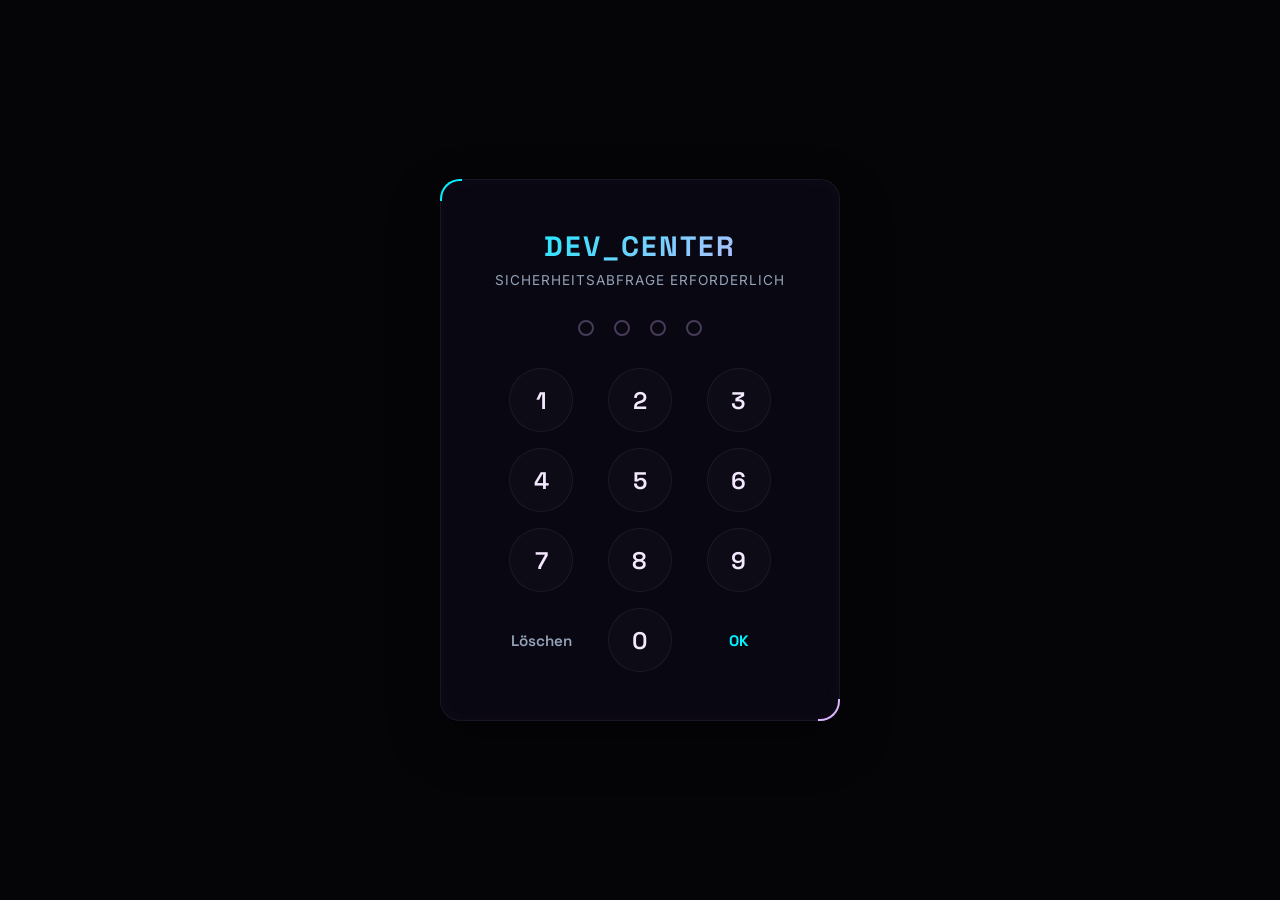
<file: index.html>
<!DOCTYPE html>
<html lang="de">
<head>
    <meta charset="UTF-8">
    <meta name="viewport" content="width=device-width, initial-scale=1.0">
    
    <!-- Cache-Control: Verhindert, dass Browser die Seite hartnäckig zwischenspeichern -->
    <meta http-equiv="Cache-Control" content="no-cache, no-store, must-revalidate">
    <meta http-equiv="Pragma" content="no-cache">
    <meta http-equiv="Expires" content="0">
    
    <title>KAI // DEV_CENTER</title>
    
    <!-- Google Fonts: Space Grotesk (Sci-Fi headings) & Inter (Clean UI text) -->
    <link rel="preconnect" href="https://fonts.googleapis.com">
    <link rel="preconnect" href="https://fonts.gstatic.com" crossorigin>
    <link href="https://fonts.googleapis.com/css2?family=Inter:wght@300;400;500;600;700&family=Space+Grotesk:wght@400;600;700&display=swap" rel="stylesheet">
    
    <style>
        :root {
            --bg-color: #050508;
            --panel-bg: rgba(13, 10, 24, 0.65);
            --border-glow: rgba(0, 242, 254, 0.15);
            --text-primary: #f3e8ff; /* Soft purple-white */
            --text-secondary: #94a3b8;
            
            /* Turquoise & Light Purple color scheme */
            --turquoise: #00f2fe;
            --purple: #d8b4fe;
            --dark-purple: #a855f7;
            --error: #ef4444;
            --success: #10b981;
            
            --neon-shadow-turquoise: 0 0 15px rgba(0, 242, 254, 0.25);
            --neon-shadow-purple: 0 0 15px rgba(216, 180, 254, 0.25);
            --glass-border: 1px solid rgba(216, 180, 254, 0.08);
        }

        * {
            box-sizing: border-box;
            margin: 0;
            padding: 0;
            user-select: none;
            -webkit-user-select: none;
        }

        body {
            font-family: 'Inter', sans-serif;
            background-color: var(--bg-color);
            color: var(--text-primary);
            min-height: 100vh;
            display: flex;
            flex-direction: column;
            overflow-x: hidden;
            position: relative;
        }

        /* Ambient Glow Backgrounds in Turquoise & Purple */
        .ambient-glow-1 {
            position: fixed;
            width: 500px;
            height: 500px;
            background: radial-gradient(circle, rgba(0, 242, 254, 0.07) 0%, transparent 70%);
            top: -100px;
            left: -100px;
            pointer-events: none;
            z-index: -1;
        }

        .ambient-glow-2 {
            position: fixed;
            width: 600px;
            height: 600px;
            background: radial-gradient(circle, rgba(216, 180, 254, 0.07) 0%, transparent 70%);
            bottom: -150px;
            right: -100px;
            pointer-events: none;
            z-index: -1;
        }

        /* --- LOCK SCREEN (PASSWORD GATE) --- */
        #lockscreen {
            position: fixed;
            top: 0; left: 0; right: 0; bottom: 0;
            background-color: var(--bg-color);
            z-index: 1000;
            display: flex;
            justify-content: center;
            align-items: center;
            transition: opacity 0.5s ease, visibility 0.5s ease;
        }

        .lock-container {
            background: var(--panel-bg);
            backdrop-filter: blur(15px);
            -webkit-backdrop-filter: blur(15px);
            border: var(--glass-border);
            border-radius: 20px;
            padding: 3rem 2.5rem;
            width: 100%;
            max-width: 400px;
            box-shadow: 0 20px 50px rgba(0, 0, 0, 0.4), inset 0 0 20px rgba(216, 180, 254, 0.03);
            text-align: center;
            position: relative;
        }

        /* Decorative Corners */
        .lock-container::after {
            content: '';
            position: absolute;
            top: -1px; left: -1px; width: 20px; height: 20px;
            border-top: 2px solid var(--turquoise);
            border-left: 2px solid var(--turquoise);
            border-radius: 20px 0 0 0;
        }
        .lock-container::before {
            content: '';
            position: absolute;
            bottom: -1px; right: -1px; width: 20px; height: 20px;
            border-bottom: 2px solid var(--purple);
            border-right: 2px solid var(--purple);
            border-radius: 0 0 20px 0;
        }

        .lock-title {
            font-family: 'Space Grotesk', sans-serif;
            font-size: 1.75rem;
            font-weight: 700;
            letter-spacing: 2px;
            margin-bottom: 0.5rem;
            background: linear-gradient(135deg, var(--turquoise), var(--purple));
            -webkit-background-clip: text;
            -webkit-text-fill-color: transparent;
        }

        .lock-subtitle {
            font-size: 0.85rem;
            color: var(--text-secondary);
            margin-bottom: 2rem;
            letter-spacing: 1px;
        }

        /* Code dots display */
        .code-display {
            display: flex;
            justify-content: center;
            gap: 1.25rem;
            margin-bottom: 2rem;
        }

        .code-dot {
            width: 16px;
            height: 16px;
            border: 2px solid rgba(216, 180, 254, 0.3);
            border-radius: 50%;
            transition: all 0.2s cubic-bezier(0.175, 0.885, 0.32, 1.275);
        }

        .code-dot.active {
            background-color: var(--turquoise);
            border-color: var(--turquoise);
            box-shadow: var(--neon-shadow-turquoise);
            transform: scale(1.2);
        }

        .code-dot.error {
            background-color: var(--error);
            border-color: var(--error);
            box-shadow: 0 0 10px var(--error);
            transform: scale(1.1);
        }

        .code-dot.success {
            background-color: var(--success);
            border-color: var(--success);
            box-shadow: 0 0 10px var(--success);
            transform: scale(1.25);
        }

        /* Numpad grid */
        .numpad {
            display: grid;
            grid-template-columns: repeat(3, 1fr);
            gap: 1rem;
            max-width: 280px;
            margin: 0 auto;
        }

        .num-btn {
            background: rgba(255, 255, 255, 0.02);
            border: 1px solid rgba(216, 180, 254, 0.08);
            border-radius: 50%;
            width: 64px;
            height: 64px;
            display: flex;
            justify-content: center;
            align-items: center;
            font-family: 'Space Grotesk', sans-serif;
            font-size: 1.5rem;
            font-weight: 600;
            color: var(--text-primary);
            cursor: pointer;
            transition: all 0.2s ease;
            margin: 0 auto;
        }

        .num-btn:hover {
            background: rgba(0, 242, 254, 0.08);
            border-color: var(--turquoise);
            color: var(--turquoise);
            box-shadow: var(--neon-shadow-turquoise);
        }

        .num-btn:active {
            transform: scale(0.9);
        }

        .num-btn.action-btn {
            font-size: 0.95rem;
            color: var(--text-secondary);
            border-color: transparent;
            background: transparent;
        }

        .num-btn.action-btn:hover {
            color: var(--purple);
            background: rgba(216, 180, 254, 0.05);
            border-color: rgba(216, 180, 254, 0.2);
            box-shadow: var(--neon-shadow-purple);
        }

        /* --- DASHBOARD SECTION --- */
        #dashboard {
            opacity: 0;
            visibility: hidden;
            transition: opacity 0.5s ease, visibility 0.5s ease;
            display: flex;
            flex-direction: column;
            min-height: 100vh;
        }

        header {
            background: rgba(5, 5, 8, 0.85);
            border-bottom: 1px solid rgba(216, 180, 254, 0.1);
            padding: 1.25rem 2rem;
            display: flex;
            justify-content: space-between;
            align-items: center;
            backdrop-filter: blur(10px);
            -webkit-backdrop-filter: blur(10px);
            z-index: 10;
        }

        .logo {
            font-family: 'Space Grotesk', sans-serif;
            font-size: 1.5rem;
            font-weight: 700;
            letter-spacing: 2px;
            background: linear-gradient(135deg, var(--turquoise), var(--purple));
            -webkit-background-clip: text;
            -webkit-text-fill-color: transparent;
        }

        .logo span {
            color: var(--text-primary);
            -webkit-text-fill-color: var(--text-primary);
            font-size: 0.9rem;
            font-family: monospace;
            border-left: 1px solid rgba(255,255,255,0.2);
            margin-left: 0.75rem;
            padding-left: 0.75rem;
            letter-spacing: 0;
        }

        .header-controls {
            display: flex;
            align-items: center;
            gap: 1.5rem;
        }

        .user-badge {
            font-size: 0.85rem;
            color: var(--text-secondary);
            font-family: monospace;
            background: rgba(216, 180, 254, 0.05);
            border: 1px solid rgba(216, 180, 254, 0.15);
            padding: 0.4rem 0.8rem;
            border-radius: 6px;
        }

        .logout-btn {
            background: transparent;
            border: 1px solid rgba(239, 68, 68, 0.2);
            color: var(--error);
            padding: 0.4rem 0.8rem;
            border-radius: 6px;
            font-size: 0.8rem;
            font-weight: 600;
            cursor: pointer;
            transition: all 0.2s ease;
            font-family: 'Space Grotesk', sans-serif;
        }

        .logout-btn:hover {
            background: rgba(239, 68, 68, 0.1);
            border-color: var(--error);
            box-shadow: 0 0 10px rgba(239, 68, 68, 0.15);
        }

        main {
            max-width: 1100px;
            width: 100%;
            margin: 0 auto;
            padding: 3rem 2rem;
            flex-grow: 1;
        }

        .welcome-hero {
            margin-bottom: 3rem;
        }

        .welcome-hero h1 {
            font-family: 'Space Grotesk', sans-serif;
            font-size: 2.5rem;
            font-weight: 700;
            margin-bottom: 0.5rem;
            letter-spacing: -0.5px;
        }

        .welcome-hero h1 span {
            background: linear-gradient(135deg, var(--turquoise), var(--purple));
            -webkit-background-clip: text;
            -webkit-text-fill-color: transparent;
        }

        .welcome-hero p {
            color: var(--text-secondary);
            font-size: 1.05rem;
            line-height: 1.6;
            max-width: 600px;
        }

        /* Project Cards Grid */
        .project-grid {
            display: grid;
            grid-template-columns: repeat(auto-fill, minmax(320px, 1fr));
            gap: 2rem;
        }

        .project-card {
            background: var(--panel-bg);
            backdrop-filter: blur(15px);
            -webkit-backdrop-filter: blur(15px);
            border: var(--glass-border);
            border-radius: 16px;
            padding: 2rem;
            display: flex;
            flex-direction: column;
            justify-content: space-between;
            position: relative;
            transition: all 0.3s cubic-bezier(0.165, 0.84, 0.44, 1);
            min-height: 220px;
            cursor: pointer;
            box-shadow: 0 10px 30px rgba(0, 0, 0, 0.2);
        }

        .project-card::after {
            content: '';
            position: absolute;
            top: -1px; left: -1px; width: 12px; height: 12px;
            border-top: 2px solid var(--turquoise);
            border-left: 2px solid var(--turquoise);
            border-radius: 16px 0 0 0;
            opacity: 0;
            transition: opacity 0.3s ease;
        }

        .project-card::before {
            content: '';
            position: absolute;
            bottom: -1px; right: -1px; width: 12px; height: 12px;
            border-bottom: 2px solid var(--purple);
            border-right: 2px solid var(--purple);
            border-radius: 0 0 16px 0;
            opacity: 0;
            transition: opacity 0.3s ease;
        }

        .project-card:hover {
            transform: translateY(-5px);
            border-color: rgba(216, 180, 254, 0.25);
            box-shadow: 0 15px 40px rgba(0, 0, 0, 0.4), var(--neon-shadow-purple);
        }

        .project-card:hover::after, .project-card:hover::before {
            opacity: 1;
        }

        .card-header {
            display: flex;
            justify-content: space-between;
            align-items: flex-start;
            margin-bottom: 1.25rem;
        }

        .project-icon {
            width: 44px;
            height: 44px;
            border-radius: 10px;
            background: rgba(0, 242, 254, 0.08);
            border: 1px solid rgba(0, 242, 254, 0.2);
            color: var(--turquoise);
            display: flex;
            justify-content: center;
            align-items: center;
            font-size: 1.25rem;
            transition: all 0.3s ease;
        }

        .project-card:hover .project-icon {
            background: var(--turquoise);
            color: #050508;
            box-shadow: var(--neon-shadow-turquoise);
        }

        .project-status {
            font-family: monospace;
            font-size: 0.75rem;
            font-weight: 600;
            text-transform: uppercase;
            padding: 0.25rem 0.6rem;
            border-radius: 4px;
            letter-spacing: 0.5px;
        }

        .status-active {
            background: rgba(16, 185, 129, 0.1);
            color: var(--success);
            border: 1px solid rgba(16, 185, 129, 0.2);
        }

        .status-setup {
            background: rgba(216, 180, 254, 0.1);
            color: var(--purple);
            border: 1px solid rgba(216, 180, 254, 0.2);
        }

        .status-empty {
            background: rgba(255, 255, 255, 0.03);
            color: var(--text-secondary);
            border: 1px solid rgba(255, 255, 255, 0.05);
        }

        .project-title {
            font-family: 'Space Grotesk', sans-serif;
            font-weight: 700;
            font-size: 1.25rem;
            margin-bottom: 0.5rem;
            color: #fff;
        }

        .project-desc {
            font-size: 0.85rem;
            color: var(--text-secondary);
            line-height: 1.5;
            margin-bottom: 1.5rem;
        }

        .project-link {
            font-family: 'Space Grotesk', sans-serif;
            font-size: 0.85rem;
            font-weight: 600;
            color: var(--purple);
            display: flex;
            align-items: center;
            gap: 0.5rem;
            text-decoration: none;
            transition: all 0.2s ease;
        }

        .project-card:hover .project-link {
            color: var(--turquoise);
            text-shadow: var(--neon-shadow-turquoise);
        }

        .project-link svg {
            transition: transform 0.2s ease;
        }

        .project-card:hover .project-link svg {
            transform: translateX(4px);
        }

        /* Guide Card Style (Info box for creating subfolders) */
        .guide-box {
            grid-column: 1 / -1;
            background: linear-gradient(135deg, rgba(0, 242, 254, 0.03) 0%, rgba(216, 180, 254, 0.03) 100%);
            border: 1px dashed rgba(216, 180, 254, 0.2);
            border-radius: 16px;
            padding: 2rem;
            margin-top: 2rem;
            position: relative;
        }

        .guide-box h2 {
            font-family: 'Space Grotesk', sans-serif;
            font-size: 1.25rem;
            font-weight: 600;
            margin-bottom: 1rem;
            color: var(--purple);
            display: flex;
            align-items: center;
            gap: 0.5rem;
        }

        .guide-list {
            list-style: none;
        }

        .guide-item {
            font-size: 0.9rem;
            color: var(--text-secondary);
            margin-bottom: 0.75rem;
            line-height: 1.5;
            display: flex;
            gap: 0.75rem;
        }

        .guide-item code {
            font-family: monospace;
            background: rgba(255,255,255,0.05);
            padding: 0.15rem 0.4rem;
            border-radius: 4px;
            color: var(--turquoise);
        }

        footer.db-footer {
            text-align: center;
            padding: 2rem;
            color: var(--text-secondary);
            font-size: 0.85rem;
            border-top: 1px solid rgba(255, 255, 255, 0.05);
            margin-top: auto;
        }

        footer.db-footer a {
            color: var(--purple);
            text-decoration: none;
        }

        footer.db-footer a:hover {
            color: var(--turquoise);
            text-decoration: underline;
        }

        /* Vibrating effect for passcode error */
        @keyframes shake {
            0%, 100% { transform: translateX(0); }
            20%, 60% { transform: translateX(-8px); }
            40%, 80% { transform: translateX(8px); }
        }

        .shake {
            animation: shake 0.3s ease-in-out;
        }
    </style>
</head>
<body>

    <div class="ambient-glow-1"></div>
    <div class="ambient-glow-2"></div>

    <!-- LOCK SCREEN SECTION -->
    <section id="lockscreen">
        <div class="lock-container" id="lock-container">
            <div class="lock-title">DEV_CENTER</div>
            <div class="lock-subtitle">SICHERHEITSABFRAGE ERFORDERLICH</div>
            
            <!-- Passcode Display Dots -->
            <div class="code-display">
                <div class="code-dot" id="dot-0"></div>
                <div class="code-dot" id="dot-1"></div>
                <div class="code-dot" id="dot-2"></div>
                <div class="code-dot" id="dot-3"></div>
            </div>

            <!-- On-Screen Keypad -->
            <div class="numpad">
                <button class="num-btn" onclick="pressKey(1)">1</button>
                <button class="num-btn" onclick="pressKey(2)">2</button>
                <button class="num-btn" onclick="pressKey(3)">3</button>
                <button class="num-btn" onclick="pressKey(4)">4</button>
                <button class="num-btn" onclick="pressKey(5)">5</button>
                <button class="num-btn" onclick="pressKey(6)">6</button>
                <button class="num-btn" onclick="pressKey(7)">7</button>
                <button class="num-btn" onclick="pressKey(8)">8</button>
                <button class="num-btn" onclick="pressKey(9)">9</button>
                <button class="num-btn action-btn" onclick="clearCode()">Löschen</button>
                <button class="num-btn" onclick="pressKey(0)">0</button>
                <button class="num-btn action-btn" onclick="submitPasscode()" style="font-weight: 700; color: var(--turquoise);">OK</button>
            </div>
        </div>
    </section>

    <!-- DASHBOARD SECTION -->
    <section id="dashboard">
        <header>
            <div class="logo">KAI // <span>DEV_CENTER</span></div>
            <div class="header-controls">
                <div class="user-badge">USER: kaik93-bit</div>
                <button class="logout-btn" onclick="logout()">SPERREN</button>
            </div>
        </header>

        <main>
            <section class="welcome-hero">
                <h1>Dev <span>Playground</span></h1>
            </section>

            <!-- Projects Grid -->
            <section class="project-grid">
                
                <!-- Project Hub (This Page) -->
                <article class="project-card" style="cursor: default;">
                    <div>
                        <div class="card-header">
                            <div class="project-icon">🏛️</div>
                            <span class="project-status status-active">Aktiv</span>
                        </div>
                        <h2 class="project-title">Projekt-Hub</h2>
                        <p class="project-desc">Das Hauptportal zur Verwaltung deiner Tests und Layouts. Schützt deine Verzeichnisse vor unbefugtem Zugriff.</p>
                    </div>
                    <span class="project-link" style="color: var(--text-secondary);">Aktuelle Ansicht</span>
                </article>

                <!-- Project 1: MindfulMe -->
                <article class="project-card" onclick="openProject('mindfulme')">
                    <div>
                        <div class="card-header">
                            <div class="project-icon">🧘</div>
                            <span class="project-status status-active">Aktiv</span>
                        </div>
                        <h2 class="project-title">MindfulMe</h2>
                        <p class="project-desc">Ein interaktiver Mental-Health-Prototyp im Handy-Format. Enthält Atemübungen, Stimmungstracker und ein Tagebuch.</p>
                    </div>
                    <a href="#" class="project-link" onclick="event.preventDefault()">
                        Starten
                        <svg xmlns="http://www.w3.org/2000/svg" width="16" height="16" viewBox="0 0 24 24" fill="none" stroke="currentColor" stroke-width="2.5" stroke-linecap="round" stroke-linejoin="round">
                            <line x1="5" y1="12" x2="19" y2="12"></line>
                            <polyline points="12 5 19 12 12 19"></polyline>
                        </svg>
                    </a>
                </article>

                <!-- Project 2: Nello's Magic Calculator -->
                <article class="project-card" onclick="openProject('calculator')">
                    <div>
                        <div class="card-header">
                            <div class="project-icon">💖</div>
                            <span class="project-status status-active">Aktiv</span>
                        </div>
                        <h2 class="project-title">Nello's Calculator</h2>
                        <p class="project-desc">Nellos zauberhafter Taschenrechner mit verschiedenen Neon-Themes, Berechnungs-Verlauf und einem schwebenden Herz-Effekt-Knopf.</p>
                    </div>
                    <a href="#" class="project-link" onclick="event.preventDefault()">
                        Starten
                        <svg xmlns="http://www.w3.org/2000/svg" width="16" height="16" viewBox="0 0 24 24" fill="none" stroke="currentColor" stroke-width="2.5" stroke-linecap="round" stroke-linejoin="round">
                            <line x1="5" y1="12" x2="19" y2="12"></line>
                            <polyline points="12 5 19 12 12 19"></polyline>
                        </svg>
                    </a>
                </article>

            </section>
        </main>
    </section>
    </section>

    <!-- SOUND SYNTHESIS FOR BUTTONS -->
    <script>
        class SoundEffects {
            constructor() {
                this.ctx = null;
            }
            init() {
                if (!this.ctx) {
                    this.ctx = new (window.AudioContext || window.webkitAudioContext)();
                }
            }
            playBeep(freq, duration = 0.08, type = 'sine') {
                try {
                    this.init();
                    if (this.ctx.state === 'suspended') this.ctx.resume();
                    
                    const osc = this.ctx.createOscillator();
                    const gain = this.ctx.createGain();
                    
                    osc.type = type;
                    osc.frequency.setValueAtTime(freq, this.ctx.currentTime);
                    
                    gain.gain.setValueAtTime(0.08, this.ctx.currentTime);
                    gain.gain.exponentialRampToValueAtTime(0.01, this.ctx.currentTime + duration);
                    
                    osc.connect(gain);
                    gain.connect(this.ctx.destination);
                    
                    osc.start();
                    osc.stop(this.ctx.currentTime + duration);
                } catch(e) {}
            }
            playError() {
                this.playBeep(180, 0.25, 'sawtooth');
            }
            playSuccess() {
                try {
                    this.init();
                    const now = this.ctx.currentTime;
                    const osc = this.ctx.createOscillator();
                    const gain = this.ctx.createGain();
                    osc.type = 'triangle';
                    osc.frequency.setValueAtTime(523.25, now); // C5
                    osc.frequency.setValueAtTime(783.99, now + 0.08); // G5
                    gain.gain.setValueAtTime(0.08, now);
                    gain.gain.exponentialRampToValueAtTime(0.01, now + 0.2);
                    osc.connect(gain);
                    gain.connect(this.ctx.destination);
                    osc.start();
                    osc.stop(now + 0.2);
                } catch(e) {}
            }
        }

        const sound = new SoundEffects();

        // --- PASSWORD GATE LOGIC ---
        const HASHED_PASSCODE = "55c5de31ec754ba40fb1687ff4f4e0d95142f5ca2765c4839b618329190a434b";
        let enteredCode = "";

        // Hilfsfunktion zur Erzeugung eines SHA-256 Hashes im Browser
        async function sha256(message) {
            const msgBuffer = new TextEncoder().encode(message);
            const hashBuffer = await crypto.subtle.digest('SHA-256', msgBuffer);
            const hashArray = Array.from(new Uint8Array(hashBuffer));
            return hashArray.map(b => b.toString(16).padStart(2, '0')).join('');
        }

        // Check if user is already unlocked in this session
        window.addEventListener('DOMContentLoaded', () => {
            if (sessionStorage.getItem('kai_dev_unlocked') === 'true') {
                showDashboard(true);
            }
        });

        // Keypad click handler
        function pressKey(num) {
            if (enteredCode.length >= 4) return;
            
            sound.playBeep(440 + num * 30);
            enteredCode += num.toString();
            updateDots();

            if (enteredCode.length === 4) {
                // Auto-submit after 4 digits
                setTimeout(submitPasscode, 200);
            }
        }

        function clearCode() {
            sound.playBeep(300, 0.1);
            enteredCode = "";
            updateDots();
            resetDotColors();
        }

        function updateDots() {
            for (let i = 0; i < 4; i++) {
                const dot = document.getElementById(`dot-${i}`);
                if (i < enteredCode.length) {
                    dot.classList.add('active');
                } else {
                    dot.classList.remove('active');
                }
            }
        }

        function resetDotColors() {
            for (let i = 0; i < 4; i++) {
                const dot = document.getElementById(`dot-${i}`);
                dot.className = "code-dot";
            }
        }

        async function submitPasscode() {
            if (enteredCode.length < 4) return;

            const lockContainer = document.getElementById('lock-container');
            const dots = document.querySelectorAll('.code-dot');

            // Hash den eingegebenen Code
            const enteredHash = await sha256(enteredCode);

            if (enteredHash === HASHED_PASSCODE) {
                // SUCCESS
                sound.playSuccess();
                dots.forEach(dot => {
                    dot.className = "code-dot success";
                });
                
                setTimeout(() => {
                    sessionStorage.setItem('kai_dev_unlocked', 'true');
                    showDashboard();
                }, 500);

            } else {
                // ERROR
                sound.playError();
                dots.forEach(dot => {
                    dot.className = "code-dot error";
                });
                lockContainer.classList.add('shake');
                
                setTimeout(() => {
                    lockContainer.classList.remove('shake');
                    clearCode();
                }, 600);
            }
        }

        // keyboard support
        window.addEventListener('keydown', (e) => {
            if (sessionStorage.getItem('kai_dev_unlocked') === 'true') return;
            
            if (e.key >= '0' && e.key <= '9') {
                pressKey(parseInt(e.key));
            } else if (e.key === 'Backspace') {
                clearCode();
            } else if (e.key === 'Enter') {
                submitPasscode();
            }
        });

        // Toggle UI views
        function showDashboard(immediate = false) {
            const lockscreen = document.getElementById('lockscreen');
            const dashboard = document.getElementById('dashboard');

            if (immediate) {
                lockscreen.style.display = 'none';
                dashboard.style.display = 'flex';
                dashboard.style.opacity = '1';
                dashboard.style.visibility = 'visible';
            } else {
                lockscreen.style.opacity = '0';
                setTimeout(() => {
                    lockscreen.style.display = 'none';
                    dashboard.style.display = 'flex';
                    // Trigger fade in
                    setTimeout(() => {
                        dashboard.style.opacity = '1';
                        dashboard.style.visibility = 'visible';
                    }, 50);
                }, 500);
            }
        }

        function logout() {
            sound.playBeep(250, 0.15);
            sessionStorage.removeItem('kai_dev_unlocked');
            
            const lockscreen = document.getElementById('lockscreen');
            const dashboard = document.getElementById('dashboard');
            
            dashboard.style.opacity = '0';
            dashboard.style.visibility = 'hidden';
            
            setTimeout(() => {
                dashboard.style.display = 'none';
                lockscreen.style.display = 'flex';
                // Trigger fade in
                setTimeout(() => {
                    lockscreen.style.opacity = '1';
                    lockscreen.style.visibility = 'visible';
                    clearCode();
                }, 50);
            }, 500);
        }


        function openProject(folderName) {
            sound.playBeep(600, 0.1);
            // Weiterleitung direkt zur index.html des Unterprojekts
            window.location.href = `./${folderName}/index.html`;
        }
    </script>
</body>
</html>
</file>
<file: mindfulme/css/style.css>
@import url('https://fonts.googleapis.com/css2?family=Outfit:wght@300;400;500;600;700&family=Plus+Jakarta+Sans:wght@400;500;600;700&display=swap');

:root {
    /* Color Palette - Mindful & Soothing */
    --primary-hue: 245; /* Indigo */
    --accent-hue: 150;  /* Mint / Emerald */
    --accent2-hue: 320; /* Lavender / Rose */
    
    /* Dark Mode Defaults */
    --bg-app: #0b0f19;
    --bg-card: rgba(18, 24, 38, 0.6);
    --bg-card-hover: rgba(26, 34, 54, 0.85);
    --border-color: rgba(255, 255, 255, 0.08);
    --text-primary: #f3f4f6;
    --text-secondary: #9ca3af;
    --text-muted: #6b7280;
    
    --primary: hsl(var(--primary-hue), 85%, 66%);
    --primary-light: hsl(var(--primary-hue), 85%, 75%);
    --primary-glow: rgba(99, 102, 241, 0.15);
    
    --accent: hsl(var(--accent-hue), 75%, 50%);
    --accent-light: hsl(var(--accent-hue), 75%, 65%);
    --accent-glow: rgba(16, 185, 129, 0.15);
    
    --accent2: hsl(var(--accent2-hue), 80%, 70%);
    
    --nav-bg: rgba(15, 22, 36, 0.8);
    
    /* Emojis & Mood Colors */
    --mood-great: #10b981;
    --mood-good: #34d399;
    --mood-meh: #f59e0b;
    --mood-bad: #f97316;
    --mood-awful: #ef4444;
    
    /* Font Families */
    --font-heading: 'Outfit', sans-serif;
    --font-body: 'Plus Jakarta Sans', sans-serif;
    
    /* UI Sizing */
    --radius-lg: 24px;
    --radius-md: 16px;
    --radius-sm: 12px;
    
    /* Shadows */
    --shadow-soft: 0 8px 30px rgba(0, 0, 0, 0.3);
    --shadow-glow: 0 0 30px rgba(99, 102, 241, 0.2);
}

[data-theme="light"] {
    --bg-app: #f4f6fa;
    --bg-card: rgba(255, 255, 255, 0.7);
    --bg-card-hover: rgba(255, 255, 255, 0.95);
    --border-color: rgba(0, 0, 0, 0.06);
    --text-primary: #1f2937;
    --text-secondary: #4b5563;
    --text-muted: #9ca3af;
    
    --primary: hsl(var(--primary-hue), 80%, 55%);
    --primary-light: hsl(var(--primary-hue), 80%, 65%);
    --primary-glow: rgba(99, 102, 241, 0.1);
    
    --accent: hsl(var(--accent-hue), 65%, 40%);
    --accent-light: hsl(var(--accent-hue), 65%, 50%);
    --accent-glow: rgba(16, 185, 129, 0.1);
    
    --accent2: hsl(var(--accent2-hue), 70%, 60%);
    
    --nav-bg: rgba(255, 255, 255, 0.85);
}

* {
    box-sizing: border-box;
    margin: 0;
    padding: 0;
    -webkit-tap-highlight-color: transparent;
}

body {
    background-color: #030712;
    color: var(--text-primary);
    font-family: var(--font-body);
    min-height: 100vh;
    display: flex;
    justify-content: center;
    align-items: center;
    overflow-x: hidden;
    background-image: 
        radial-gradient(at 0% 0%, rgba(99, 102, 241, 0.12) 0px, transparent 50%),
        radial-gradient(at 100% 0%, rgba(16, 185, 129, 0.08) 0px, transparent 50%),
        radial-gradient(at 50% 100%, rgba(244, 63, 94, 0.06) 0px, transparent 50%);
    background-attachment: fixed;
}

/* Page Layout for Prototype */
.presentation-container {
    display: flex;
    flex-direction: row;
    align-items: center;
    justify-content: center;
    gap: 40px;
    padding: 30px;
    width: 100%;
    max-width: 1100px;
    min-height: 100vh;
}

/* Control Panel (Desktop side info) */
.control-panel {
    flex: 1;
    max-width: 380px;
    background: rgba(15, 23, 42, 0.6);
    border: 1px solid rgba(255, 255, 255, 0.08);
    border-radius: var(--radius-lg);
    padding: 32px;
    backdrop-filter: blur(20px);
    box-shadow: var(--shadow-soft);
    color: #e2e8f0;
}

.control-panel h1 {
    font-family: var(--font-heading);
    font-size: 2.2rem;
    font-weight: 700;
    background: linear-gradient(135deg, #ffffff 0%, var(--primary-light) 100%);
    -webkit-background-clip: text;
    -webkit-text-fill-color: transparent;
    margin-bottom: 12px;
}

.control-panel p {
    color: #94a3b8;
    font-size: 0.95rem;
    line-height: 1.6;
    margin-bottom: 24px;
}

.control-item {
    margin-bottom: 20px;
}

.control-label {
    display: block;
    font-size: 0.8rem;
    text-transform: uppercase;
    letter-spacing: 0.08em;
    color: var(--text-muted);
    margin-bottom: 8px;
    font-weight: 600;
}

.btn-group {
    display: flex;
    gap: 10px;
}

.btn-control {
    flex: 1;
    background: rgba(255, 255, 255, 0.05);
    border: 1px solid rgba(255, 255, 255, 0.1);
    color: #f8fafc;
    padding: 10px 14px;
    border-radius: var(--radius-sm);
    font-family: var(--font-body);
    font-size: 0.85rem;
    font-weight: 500;
    cursor: pointer;
    transition: all 0.2s ease;
    display: flex;
    align-items: center;
    justify-content: center;
    gap: 8px;
}

.btn-control:hover {
    background: rgba(255, 255, 255, 0.1);
    border-color: var(--primary);
    transform: translateY(-1px);
}

.btn-control.active {
    background: var(--primary);
    border-color: var(--primary);
    box-shadow: 0 0 15px var(--primary-glow);
}

.badge-info {
    display: inline-block;
    padding: 4px 8px;
    border-radius: 99px;
    font-size: 0.75rem;
    font-weight: 600;
    background: rgba(99, 102, 241, 0.15);
    color: var(--primary-light);
    margin-top: 10px;
}

/* Smartphone Mockup Container */
.phone-mockup-wrapper {
    position: relative;
    width: 390px;
    height: 820px;
    border-radius: 50px;
    padding: 12px;
    background: #1e293b;
    box-shadow: 
        0px 25px 50px -12px rgba(0, 0, 0, 0.7),
        0 0 0 4px #0f172a,
        inset 0 4px 6px rgba(255, 255, 255, 0.15),
        inset 0 -4px 6px rgba(0, 0, 0, 0.4);
    display: flex;
    justify-content: center;
    align-items: center;
    transition: all 0.3s ease;
}

/* Phone Bezel Reflection Effect */
.phone-mockup-wrapper::before {
    content: '';
    position: absolute;
    top: 0;
    left: 10%;
    right: 10%;
    height: 50%;
    background: linear-gradient(to bottom, rgba(255, 255, 255, 0.05), transparent);
    border-radius: 40px 40px 0 0;
    pointer-events: none;
    z-index: 10;
}

/* Physical Phone elements */
.phone-button {
    position: absolute;
    width: 3px;
    background: #0f172a;
    border-radius: 2px;
}

.phone-button.vol-up { left: -3px; top: 180px; height: 50px; }
.phone-button.vol-down { left: -3px; top: 240px; height: 50px; }
.phone-button.power { right: -3px; top: 210px; height: 75px; }

/* Phone Screen */
.phone-screen {
    position: relative;
    width: 100%;
    height: 100%;
    border-radius: 40px;
    background-color: var(--bg-app);
    overflow: hidden;
    display: flex;
    flex-direction: column;
    box-shadow: inset 0 0 10px rgba(0,0,0,0.8);
    transition: background-color 0.3s ease;
}

/* Dynamic Island / Camera Notch */
.dynamic-island {
    position: absolute;
    top: 15px;
    left: 50%;
    transform: translateX(-50%);
    width: 110px;
    height: 28px;
    background: #000;
    border-radius: 20px;
    z-index: 999;
    display: flex;
    align-items: center;
    justify-content: space-between;
    padding: 0 14px;
    box-shadow: 0 2px 4px rgba(0,0,0,0.3);
}

.camera-lens {
    width: 8px;
    height: 8px;
    background: #111827;
    border-radius: 50%;
    box-shadow: inset 0 0 2px rgba(255,255,255,0.4);
}

.sensor-dot {
    width: 5px;
    height: 5px;
    background: #1f2937;
    border-radius: 50%;
}

/* Phone Status Bar */
.phone-status-bar {
    height: 48px;
    padding: 16px 28px 0 28px;
    display: flex;
    justify-content: space-between;
    align-items: center;
    font-size: 0.75rem;
    font-weight: 600;
    color: var(--text-primary);
    z-index: 99;
    pointer-events: none;
}

.status-right {
    display: flex;
    align-items: center;
    gap: 6px;
}

/* App View Container */
.app-content {
    flex: 1;
    overflow-y: auto;
    padding: 10px 20px 85px 20px;
    display: flex;
    flex-direction: column;
    scrollbar-width: none; /* Hide scrollbar for Firefox */
}

.app-content::-webkit-scrollbar {
    display: none; /* Hide scrollbar for Chrome/Safari */
}

/* Bottom Navigation Bar */
.bottom-nav {
    position: absolute;
    bottom: 0;
    left: 0;
    right: 0;
    height: 75px;
    background: var(--nav-bg);
    backdrop-filter: blur(20px);
    border-top: 1px solid var(--border-color);
    display: flex;
    justify-content: space-around;
    align-items: center;
    padding-bottom: 12px; /* Extra room for iOS Home Indicator */
    z-index: 998;
}

.nav-item {
    display: flex;
    flex-direction: column;
    align-items: center;
    justify-content: center;
    color: var(--text-muted);
    text-decoration: none;
    font-size: 0.65rem;
    font-weight: 600;
    transition: all 0.25s cubic-bezier(0.4, 0, 0.2, 1);
    cursor: pointer;
    width: 60px;
    height: 50px;
    border-radius: var(--radius-sm);
}

.nav-item svg {
    width: 22px;
    height: 22px;
    margin-bottom: 4px;
    stroke: currentColor;
    stroke-width: 2.2;
    fill: none;
    transition: transform 0.2s ease, stroke 0.2s ease;
}

.nav-item:hover {
    color: var(--text-secondary);
}

.nav-item.active {
    color: var(--primary);
}

.nav-item.active svg {
    transform: translateY(-3px);
    filter: drop-shadow(0 2px 8px var(--primary-glow));
}

/* Home Indicator (iOS style bar) */
.home-indicator {
    position: absolute;
    bottom: 6px;
    left: 50%;
    transform: translateX(-50%);
    width: 120px;
    height: 4px;
    background: var(--text-primary);
    opacity: 0.3;
    border-radius: 2px;
    z-index: 999;
    pointer-events: none;
}

/* App Screens */
.app-screen {
    display: none;
    opacity: 0;
    transform: translateY(12px);
    transition: opacity 0.35s ease, transform 0.35s ease;
    flex-direction: column;
    min-height: 100%;
}

.app-screen.active {
    display: flex;
    opacity: 1;
    transform: translateY(0);
}

/* UI Typography & Headers */
.app-screen-header {
    margin-bottom: 20px;
    display: flex;
    justify-content: space-between;
    align-items: center;
}

.app-screen-title {
    font-family: var(--font-heading);
    font-size: 1.5rem;
    font-weight: 700;
    letter-spacing: -0.02em;
}

.app-screen-subtitle {
    font-size: 0.85rem;
    color: var(--text-secondary);
    margin-top: 2px;
}

.profile-avatar {
    width: 42px;
    height: 42px;
    border-radius: 50%;
    background: linear-gradient(135deg, var(--primary) 0%, var(--accent2) 100%);
    box-shadow: 0 4px 10px rgba(99, 102, 241, 0.3);
    border: 2px solid var(--border-color);
    overflow: hidden;
    display: flex;
    justify-content: center;
    align-items: center;
    color: white;
    font-weight: 700;
    font-size: 0.9rem;
}

/* Glass Card & UI elements */
.glass-card {
    background: var(--bg-card);
    border: 1px solid var(--border-color);
    border-radius: var(--radius-md);
    padding: 20px;
    margin-bottom: 16px;
    transition: all 0.25s cubic-bezier(0.4, 0, 0.2, 1);
    box-shadow: 0 4px 20px rgba(0, 0, 0, 0.05);
}

.glass-card:hover {
    background: var(--bg-card-hover);
    border-color: rgba(255, 255, 255, 0.15);
    transform: translateY(-2px);
}

/* Custom Interactive Features */

/* 1. Breathing Exercise UI */
.breathe-container {
    display: flex;
    flex-direction: column;
    align-items: center;
    justify-content: center;
    flex: 1;
    padding-bottom: 30px;
}

.breathing-ring-outer {
    position: relative;
    width: 200px;
    height: 200px;
    display: flex;
    justify-content: center;
    align-items: center;
    margin: 40px 0;
}

.breathing-ring-bg {
    position: absolute;
    width: 100%;
    height: 100%;
    border-radius: 50%;
    background: radial-gradient(circle, var(--primary-glow) 0%, transparent 70%);
    animation: slow-pulse 8s infinite ease-in-out;
}

.breathing-ring-visual {
    width: 110px;
    height: 110px;
    border-radius: 50%;
    background: linear-gradient(135deg, var(--primary) 0%, var(--accent-light) 100%);
    display: flex;
    justify-content: center;
    align-items: center;
    box-shadow: 0 0 40px var(--primary-glow);
    transition: transform 3s cubic-bezier(0.4, 0, 0.2, 1), background-color 3s ease;
    z-index: 2;
}

.breathing-text-inner {
    color: white;
    font-weight: 700;
    font-size: 0.95rem;
    text-shadow: 0 2px 4px rgba(0,0,0,0.25);
    font-family: var(--font-heading);
}

/* Animation states for breathing */
.breathing-ring-visual.inhale {
    transform: scale(1.6);
    background: linear-gradient(135deg, var(--primary-light) 0%, var(--accent-light) 100%);
    box-shadow: 0 0 60px rgba(99, 102, 241, 0.4);
}

.breathing-ring-visual.hold {
    transform: scale(1.6);
    background: linear-gradient(135deg, var(--accent-light) 0%, var(--accent2) 100%);
    box-shadow: 0 0 60px rgba(16, 185, 129, 0.4);
}

.breathing-ring-visual.exhale {
    transform: scale(1.0);
    background: linear-gradient(135deg, var(--primary) 0%, var(--accent-light) 100%);
    box-shadow: 0 0 30px var(--primary-glow);
}

.breathe-instruction {
    font-family: var(--font-heading);
    font-size: 1.3rem;
    font-weight: 600;
    color: var(--text-primary);
    margin-top: 15px;
    text-align: center;
    min-height: 32px;
}

.breathe-timer {
    font-size: 0.85rem;
    color: var(--text-secondary);
    margin-top: 4px;
    font-weight: 600;
}

.btn-breathe {
    margin-top: 25px;
    background: var(--primary);
    border: none;
    color: white;
    padding: 12px 36px;
    border-radius: 99px;
    font-family: var(--font-heading);
    font-weight: 600;
    font-size: 1rem;
    cursor: pointer;
    box-shadow: 0 4px 15px var(--primary-glow);
    transition: all 0.2s ease;
}

.btn-breathe:hover {
    transform: translateY(-2px);
    box-shadow: 0 6px 20px rgba(99, 102, 241, 0.35);
}

.btn-breathe.active {
    background: #e2e8f0;
    color: #0f172a;
    box-shadow: none;
}

/* 2. Mood Logger Selector & Graph */
.mood-selector {
    display: flex;
    justify-content: space-between;
    gap: 8px;
    margin: 15px 0 25px 0;
}

.mood-btn {
    flex: 1;
    display: flex;
    flex-direction: column;
    align-items: center;
    background: rgba(255, 255, 255, 0.03);
    border: 1px solid var(--border-color);
    padding: 12px 6px;
    border-radius: var(--radius-sm);
    cursor: pointer;
    transition: all 0.25s cubic-bezier(0.4, 0, 0.2, 1);
}

.mood-btn span.emoji {
    font-size: 1.6rem;
    margin-bottom: 6px;
    transition: transform 0.2s ease;
}

.mood-btn span.label {
    font-size: 0.65rem;
    font-weight: 600;
    color: var(--text-secondary);
}

.mood-btn:hover {
    background: rgba(255, 255, 255, 0.06);
    border-color: rgba(255, 255, 255, 0.2);
    transform: translateY(-2px);
}

.mood-btn:hover span.emoji {
    transform: scale(1.2);
}

.mood-btn.selected[data-mood="5"] { border-color: var(--mood-great); background: rgba(16, 185, 129, 0.08); }
.mood-btn.selected[data-mood="4"] { border-color: var(--mood-good); background: rgba(52, 211, 153, 0.08); }
.mood-btn.selected[data-mood="3"] { border-color: var(--mood-meh); background: rgba(245, 158, 11, 0.08); }
.mood-btn.selected[data-mood="2"] { border-color: var(--mood-bad); background: rgba(249, 115, 22, 0.08); }
.mood-btn.selected[data-mood="1"] { border-color: var(--mood-awful); background: rgba(239, 68, 68, 0.08); }

.mood-btn.selected span.label {
    color: var(--text-primary);
}

/* Category Tag Chips */
.tag-container {
    display: flex;
    flex-wrap: wrap;
    gap: 8px;
    margin-bottom: 20px;
}

.tag-chip {
    padding: 6px 12px;
    border-radius: 99px;
    font-size: 0.75rem;
    font-weight: 500;
    background: rgba(255, 255, 255, 0.03);
    border: 1px solid var(--border-color);
    color: var(--text-secondary);
    cursor: pointer;
    transition: all 0.2s ease;
}

.tag-chip:hover {
    background: rgba(255, 255, 255, 0.06);
    color: var(--text-primary);
}

.tag-chip.selected {
    background: var(--primary);
    color: white;
    border-color: var(--primary);
}

/* Text area & Buttons */
.form-textarea {
    width: 100%;
    min-height: 70px;
    max-height: 120px;
    background: rgba(255, 255, 255, 0.02);
    border: 1px solid var(--border-color);
    border-radius: var(--radius-sm);
    padding: 12px;
    color: var(--text-primary);
    font-family: var(--font-body);
    font-size: 0.85rem;
    resize: none;
    margin-bottom: 15px;
    outline: none;
    transition: border-color 0.2s ease;
}

.form-textarea:focus {
    border-color: var(--primary);
}

.btn-primary {
    width: 100%;
    background: var(--primary);
    color: white;
    border: none;
    padding: 12px;
    border-radius: var(--radius-sm);
    font-family: var(--font-heading);
    font-weight: 600;
    font-size: 0.95rem;
    cursor: pointer;
    transition: all 0.2s ease;
}

.btn-primary:hover {
    opacity: 0.9;
    transform: translateY(-1px);
}

/* Mood Graph / Chart */
.chart-container {
    height: 140px;
    position: relative;
    margin-top: 10px;
    display: flex;
    align-items: flex-end;
}

.chart-svg {
    width: 100%;
    height: 100%;
    overflow: visible;
}

.chart-dot {
    fill: var(--primary);
    stroke: var(--bg-card);
    stroke-width: 2px;
    cursor: pointer;
    transition: transform 0.2s ease, fill 0.2s ease;
}

.chart-dot:hover {
    transform: scale(1.4);
    fill: var(--accent);
}

/* 3. Daily Quotes/Affirmations */
.quote-card {
    position: relative;
    background: linear-gradient(135deg, rgba(99, 102, 241, 0.12) 0%, rgba(244, 63, 94, 0.06) 100%);
    border: 1px solid rgba(255, 255, 255, 0.1);
    border-radius: var(--radius-md);
    padding: 24px;
    color: var(--text-primary);
    overflow: hidden;
    cursor: pointer;
}

.quote-card::before {
    content: '"';
    position: absolute;
    top: -10px;
    left: 10px;
    font-size: 6rem;
    font-family: var(--font-heading);
    color: rgba(255,255,255,0.06);
    line-height: 1;
}

.quote-text {
    font-size: 0.95rem;
    line-height: 1.5;
    font-weight: 500;
    margin-bottom: 12px;
    position: relative;
    z-index: 2;
}

.quote-author {
    font-size: 0.75rem;
    color: var(--text-secondary);
    text-transform: uppercase;
    letter-spacing: 0.05em;
    font-weight: 600;
}

/* 4. Gratitude / Journal Log */
.journal-list {
    display: flex;
    flex-direction: column;
    gap: 12px;
    max-height: 250px;
    overflow-y: auto;
    padding-right: 4px;
    scrollbar-width: thin;
    scrollbar-color: var(--border-color) transparent;
}

.journal-list::-webkit-scrollbar {
    width: 4px;
}

.journal-list::-webkit-scrollbar-thumb {
    background: var(--border-color);
    border-radius: 2px;
}

.journal-entry-card {
    background: rgba(255, 255, 255, 0.02);
    border: 1px solid var(--border-color);
    border-radius: var(--radius-sm);
    padding: 14px;
    transition: all 0.2s ease;
}

.journal-entry-card:hover {
    border-color: rgba(255,255,255,0.12);
    background: rgba(255,255,255,0.04);
}

.journal-entry-meta {
    display: flex;
    justify-content: space-between;
    font-size: 0.7rem;
    color: var(--text-muted);
    margin-bottom: 6px;
    font-weight: 600;
}

.journal-entry-tag {
    background: rgba(99, 102, 241, 0.1);
    color: var(--primary-light);
    padding: 2px 6px;
    border-radius: 4px;
}

.journal-entry-text {
    font-size: 0.85rem;
    color: var(--text-primary);
    line-height: 1.4;
}

/* Daily Challenges checklist */
.checklist-item {
    display: flex;
    align-items: center;
    gap: 12px;
    padding: 10px 0;
    border-bottom: 1px solid var(--border-color);
    cursor: pointer;
}

.checklist-item:last-child {
    border-bottom: none;
}

.checkbox-visual {
    width: 20px;
    height: 20px;
    border-radius: 6px;
    border: 2px solid var(--border-color);
    display: flex;
    justify-content: center;
    align-items: center;
    color: white;
    transition: all 0.2s ease;
}

.checkbox-visual svg {
    width: 12px;
    height: 12px;
    stroke: white;
    stroke-width: 3.5;
    fill: none;
    transform: scale(0);
    transition: transform 0.2s cubic-bezier(0.175, 0.885, 0.32, 1.275);
}

.checklist-item.checked .checkbox-visual {
    background: var(--accent);
    border-color: var(--accent);
}

.checklist-item.checked .checkbox-visual svg {
    transform: scale(1);
}

.checklist-item.checked span {
    text-decoration: line-through;
    color: var(--text-muted);
}

.checklist-item span {
    font-size: 0.85rem;
    font-weight: 500;
    color: var(--text-primary);
    transition: color 0.2s ease;
}

/* Dynamic Greeting and Stats widget */
.greeting-section {
    display: flex;
    justify-content: space-between;
    align-items: center;
    margin-bottom: 24px;
}

.greeting-text {
    font-family: var(--font-heading);
    font-size: 1.4rem;
    font-weight: 700;
}

/* Animation declarations */
@keyframes slow-pulse {
    0%, 100% { transform: scale(1); opacity: 0.6; }
    50% { transform: scale(1.15); opacity: 0.9; }
}

@keyframes spin {
    to { transform: rotate(360deg); }
}

/* Responsive adjustment - full screen on actual mobile devices */
@media (max-width: 768px) {
    .presentation-container {
        padding: 0;
        gap: 0;
        height: 100vh;
        width: 100vw;
    }
    
    .control-panel {
        display: none; /* Hide control panel on actual mobile screens */
    }
    
    .phone-mockup-wrapper {
        width: 100%;
        height: 100%;
        border-radius: 0;
        padding: 0;
        background: transparent;
        box-shadow: none;
    }
    
    .phone-mockup-wrapper::before,
    .phone-button,
    .dynamic-island {
        display: none; /* Hide the device look on actual mobile devices */
    }
    
    .phone-screen {
        border-radius: 0;
    }
    
    .phone-status-bar {
        padding: 16px 20px 0 20px;
    }
    
    .app-content {
        padding-bottom: 80px;
    }
}

/* Chat & Community View Styles */
.channel-item {
    transition: all 0.2s ease;
}

.channel-item:hover {
    border-color: var(--primary);
    background: var(--bg-card-hover);
    transform: translateY(-2px);
}

.chat-message-bubble {
    padding: 10px 14px;
    border-radius: 16px;
    max-width: 82%;
    font-size: 0.82rem;
    line-height: 1.45;
    animation: pop-bubble 0.25s cubic-bezier(0.175, 0.885, 0.32, 1.275);
    word-break: break-word;
}

.chat-message-bubble.incoming {
    background: rgba(255, 255, 255, 0.04);
    border: 1px solid var(--border-color);
    border-bottom-left-radius: 4px;
    align-self: flex-start;
    color: var(--text-primary);
}

.chat-message-bubble.outgoing {
    background: var(--primary);
    color: white;
    border-bottom-right-radius: 4px;
    align-self: flex-end;
    box-shadow: 0 3px 10px var(--primary-glow);
}

.chat-message-meta {
    display: flex;
    justify-content: space-between;
    align-items: center;
    font-size: 0.65rem;
    color: var(--text-muted);
    margin-bottom: 2px;
    font-weight: 600;
}

.chat-sender-name {
    color: var(--primary-light);
    margin-right: 8px;
}

.chat-message-bubble.outgoing .chat-sender-name {
    color: rgba(255, 255, 255, 0.85);
}

#chat-messages-container::-webkit-scrollbar {
    width: 4px;
}

#chat-messages-container::-webkit-scrollbar-thumb {
    background: var(--border-color);
    border-radius: 2px;
}

@keyframes pop-bubble {
    from { transform: scale(0.92); opacity: 0; }
    to { transform: scale(1); opacity: 1; }
}

/* Friend Item & Status Styles */
.friend-item {
    display: flex;
    align-items: center;
    gap: 12px;
    cursor: pointer;
    padding: 14px;
    margin-bottom: 0;
}

.friend-avatar-wrapper {
    position: relative;
    width: 40px;
    height: 40px;
}

.friend-avatar {
    width: 100%;
    height: 100%;
    border-radius: 50%;
    display: flex;
    justify-content: center;
    align-items: center;
    font-weight: 700;
    color: white;
    font-size: 0.85rem;
    border: 1px solid var(--border-color);
}

.friend-status-dot {
    position: absolute;
    bottom: 0;
    right: 0;
    width: 10px;
    height: 10px;
    border-radius: 50%;
    border: 2px solid var(--bg-app);
}

.friend-status-dot.online {
    background: var(--mood-great);
}

.friend-status-dot.offline {
    background: var(--text-muted);
}

.friend-info {
    flex: 1;
    min-width: 0;
}

.friend-header {
    display: flex;
    justify-content: space-between;
    align-items: center;
    margin-bottom: 4px;
}

.friend-name {
    font-family: var(--font-heading);
    font-size: 0.95rem;
    font-weight: 600;
}

.friend-mood-badge {
    font-size: 0.65rem;
    padding: 2px 6px;
    border-radius: 99px;
    background: rgba(255, 255, 255, 0.04);
    border: 1px solid var(--border-color);
    display: flex;
    align-items: center;
    gap: 3px;
    color: var(--text-secondary);
}

.friend-last-msg {
    font-size: 0.72rem;
    color: var(--text-secondary);
    white-space: nowrap;
    overflow: hidden;
    text-overflow: ellipsis;
}
</file>
